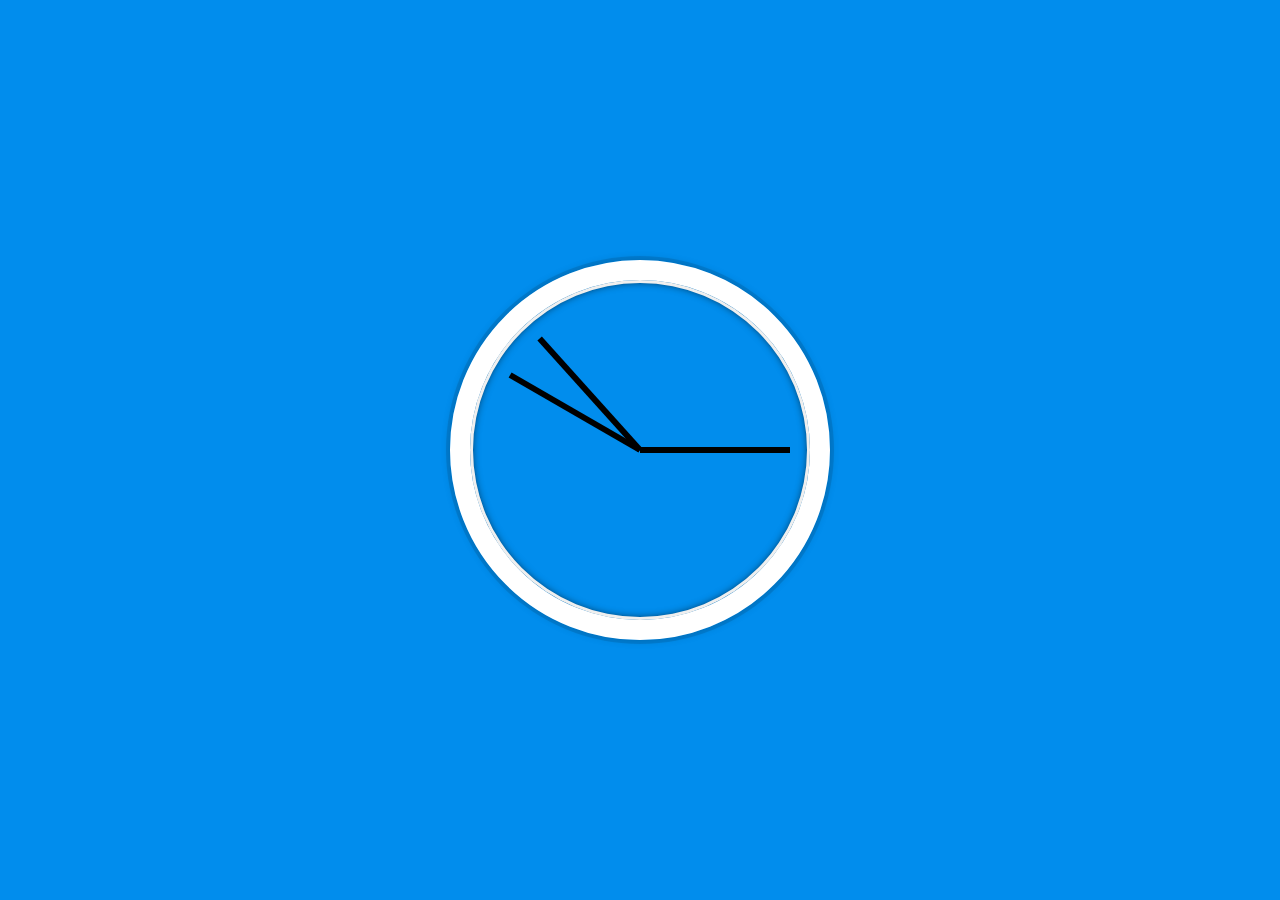
<file: 02 - JS and CSS Clock/index-START.html>
<!DOCTYPE html>
<html lang="en">
<head>
  <meta charset="UTF-8">
  <title>JS + CSS Clock</title>
  <link rel="icon" href="https://fav.farm/🔥" />
</head>
<body>


    <div class="clock">
      <div class="clock-face">
        <div class="hand hour-hand"></div>
        <div class="hand min-hand"></div>
        <div class="hand second-hand"></div>
      </div>
    </div>


  <style>
    html {
      background: #018DED url(https://unsplash.it/1500/1000?image=881&blur=5);
      background-size: cover;
      font-family: 'helvetica neue';
      text-align: center;
      font-size: 10px;
    }

    body {
      margin: 0;
      font-size: 2rem;
      display: flex;
      flex: 1;
      min-height: 100vh;
      align-items: center;
    }

    .clock {
      width: 30rem;
      height: 30rem;
      border: 20px solid white;
      border-radius: 50%;
      margin: 50px auto;
      position: relative;
      padding: 2rem;
      box-shadow:
        0 0 0 4px rgba(0,0,0,0.1),
        inset 0 0 0 3px #EFEFEF,
        inset 0 0 10px black,
        0 0 10px rgba(0,0,0,0.2);
    }

    .clock-face {
      position: relative;
      width: 100%;
      height: 100%;
      transform: translateY(-3px); /* account for the height of the clock hands */
    }

    .hand {
      width: 50%;
      height: 6px;
      background: black;
      position: absolute;
      top: 50%;
      rotate: 90deg; /* rotate 90 degrees by default so it starts at 12 oclock */
      transform-origin: right;
    }

  </style>

  <script>

    // get time 
    const now = new Date()
    let hours = now.getHours() // use let for hours so we can overwrite it to get 12 hour format
    if (hours > 12) { // converts 13 hours into 1 hours for clock face. 
      hours = hours - 12 
    }
    const minutes = now.getMinutes()
    const seconds = now.getSeconds()

    // calculate degrees from hours/minutes/seconds and assign 
    const hourHandDeg = (hours/12)*360 // hour hand will only be precise to the hour (i.e. will show exactly 9, even if it's 9:30)
    const minuteHandDeg = (minutes/60)*360
    const secondHandDeg = (seconds/60)*360
    
    // assign our elements using their css classes to local variables (they end with El, signifying they're an element)
    const hourHandEl = document.querySelector(".hour-hand") 
    const minuteHandEl = document.querySelector(".min-hand")
    const secondHandEl = document.querySelector(".second-hand")

    // check degrees in console that its correct 
    console.log(hourHandDeg)
    console.log(minuteHandDeg)
    console.log(secondHandDeg)

    // map our degrees to our hand elements
    hourHandEl.style.transform = `rotate(${hourHandDeg}deg)` // backticks and ${} are like python's f-strings. 
    minuteHandEl.style.transform = `rotate(${minuteHandDeg}deg)`
    secondHandEl.style.transform = `rotate(${secondHandDeg}deg)`

  </script>
</body>
</html>
</file>
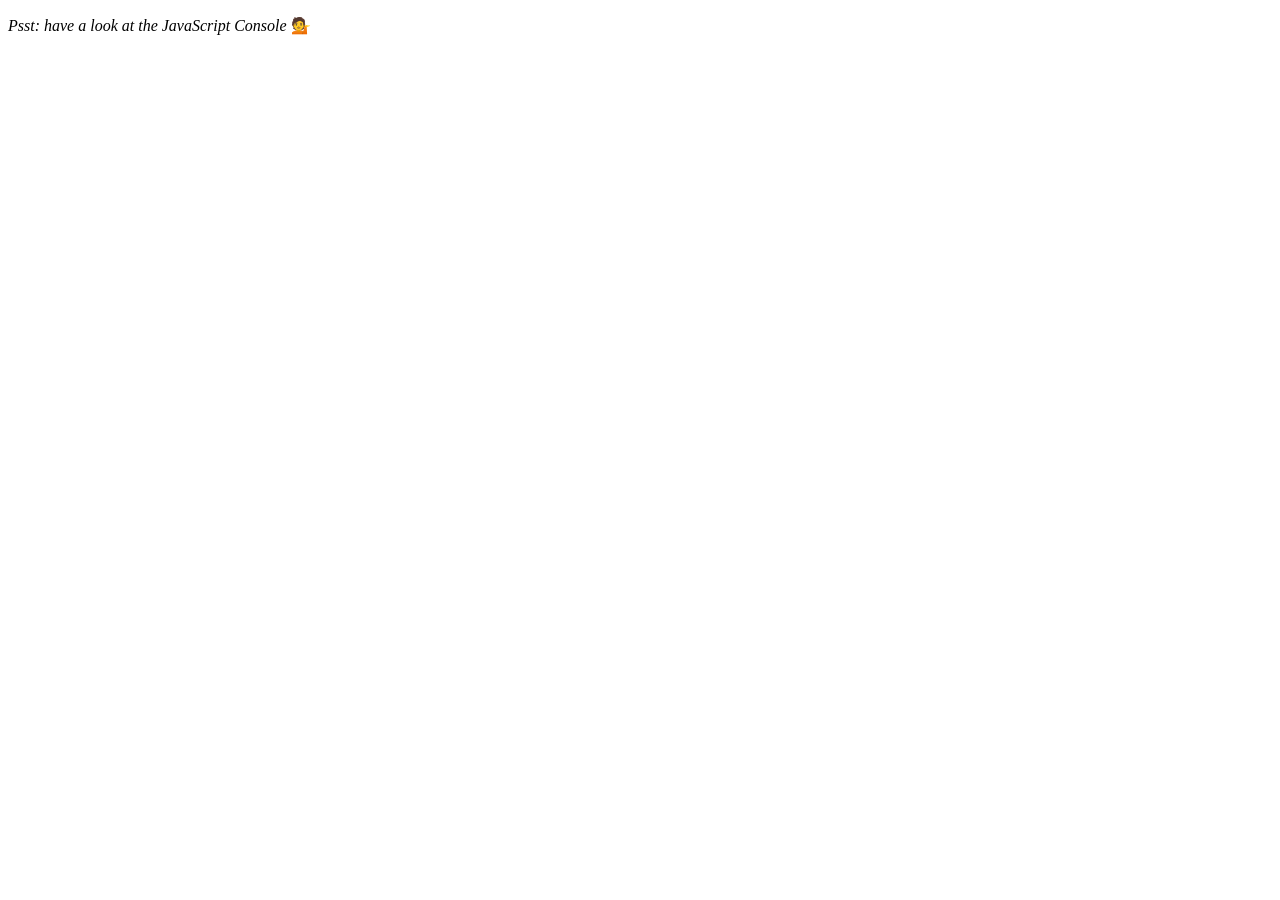
<file: 04 - Array Cardio Day 1/index-START.html>
<!DOCTYPE html>
<html lang="en">
<head>
  <meta charset="UTF-8">
  <title>Array Cardio 💪</title>
  <link rel="icon" href="https://fav.farm/🔥" />
</head>
<body>
  <p><em>Psst: have a look at the JavaScript Console</em> 💁</p>
  <script>
    // Get your shorts on - this is an array workout!
    // ## Array Cardio Day 1

    // Some data we can work with

    const inventors = [
      { first: 'Albert', last: 'Einstein', year: 1879, passed: 1955 },
      { first: 'Isaac', last: 'Newton', year: 1643, passed: 1727 },
      { first: 'Galileo', last: 'Galilei', year: 1564, passed: 1642 },
      { first: 'Marie', last: 'Curie', year: 1867, passed: 1934 },
      { first: 'Johannes', last: 'Kepler', year: 1571, passed: 1630 },
      { first: 'Nicolaus', last: 'Copernicus', year: 1473, passed: 1543 },
      { first: 'Max', last: 'Planck', year: 1858, passed: 1947 },
      { first: 'Katherine', last: 'Blodgett', year: 1898, passed: 1979 },
      { first: 'Ada', last: 'Lovelace', year: 1815, passed: 1852 },
      { first: 'Sarah E.', last: 'Goode', year: 1855, passed: 1905 },
      { first: 'Lise', last: 'Meitner', year: 1878, passed: 1968 },
      { first: 'Hanna', last: 'Hammarström', year: 1829, passed: 1909 }
    ];

    const people = [
      'Bernhard, Sandra', 'Bethea, Erin', 'Becker, Carl', 'Bentsen, Lloyd', 'Beckett, Samuel', 'Blake, William', 'Berger, Ric', 'Beddoes, Mick', 'Beethoven, Ludwig',
      'Belloc, Hilaire', 'Begin, Menachem', 'Bellow, Saul', 'Benchley, Robert', 'Blair, Robert', 'Benenson, Peter', 'Benjamin, Walter', 'Berlin, Irving',
      'Benn, Tony', 'Benson, Leana', 'Bent, Silas', 'Berle, Milton', 'Berry, Halle', 'Biko, Steve', 'Beck, Glenn', 'Bergman, Ingmar', 'Black, Elk', 'Berio, Luciano',
      'Berne, Eric', 'Berra, Yogi', 'Berry, Wendell', 'Bevan, Aneurin', 'Ben-Gurion, David', 'Bevel, Ken', 'Biden, Joseph', 'Bennington, Chester', 'Bierce, Ambrose',
      'Billings, Josh', 'Birrell, Augustine', 'Blair, Tony', 'Beecher, Henry', 'Biondo, Frank'
    ];
    
    // Array.prototype.filter()
    // 1. Filter the list of inventors for those who were born in the 1500's
    
    // you specify the filters to apply in a function. You can do this in a few ways
    // Defining the function first:
    function bornIn1500s(inventors) {
      if (inventors.year >= 1500 && inventors.year < 1600) {
        return true;
      }
    }
    const inventorsBornIn1500sFunctionFirst = inventors.filter(bornIn1500s)
    
    // Defining the function in line 
    const inventorsBornIn1500sFunctionInLine = inventors.filter(function bornIn1500sInLine(inventors) {
      if (inventors.year >= 1500 && inventors.year < 1600) {
        return true;
      }
    })

    // Using an arrow function (replace 'function bornIn1500s(inventors)' with '(inventors) => {[function body]}')
    const inventorsBornIn1500sArrowFunction = inventors.filter((inventors) => {if (inventors.year >= 1500 && inventors.year < 1600) {return true}})
    // You can also remove the if and return as filter will just keep rows where the given function evaluates to true
    const inventorsBornIn1500sArrowFunctionNoIf = inventors.filter((inventors) => inventors.year >= 1500 && inventors.year < 1600)

    console.log("Inventors born in the 1500s")
    console.table(inventorsBornIn1500sArrowFunction) // console.table is more useful than console.log sometimes for displaying arrays. 

    // Array.prototype.map()
    // 2. Give us an array of the inventors first and last names
    // map allows us to apply a function to each element, similar to .apply() in Python
    
    // With separate function:
    function splitNames(inventors) {
      return inventors.first + " " + inventors.last
    }
    inventorsFullNames = inventors.map(splitNames)

    inventorsFullNamesInLine = inventors.map((inventors) => {return inventors.first + " " + inventors.last})

    console.log("Inventors full names")
    console.table(inventorsFullNamesInLine)

    // Array.prototype.sort()
    // 3. Sort the inventors by birthdate, oldest to youngest
    // we can simply sort a single dimension array like people using .toSorted() or toReversed().
    // we could also use .sort() or .reverse() - but this modifies the original array so I've commented these out. 
    console.log("People sorted")
    console.log(people.toSorted())
    // console.log(people.sort())
    console.log("People sorted in reverse")
    // console.log(people.reverse())
    console.log(people.toReversed())

    // However if we want to sort using a custom sort order, we may need a custom function. We can give the .sort() function a custom function as a parameter. 
    // The function should look at items a and b, and compare them, and return 1 if a is greater than b, (i.e. +1 in the position order), or -1 if its less than, or 0 if equal to

    // so to sort oldest to youngest on birth date we could use this function:
    function reverseAgeOrder(a, b) {
      if (a.year < b.year) {
        return -1
      } else if (a.year === b.year) { // NOTE: Comparisons use ===, using = will cause some years to be assigned to each other 
        return 0 
      } else {
        return 1
      }
    }
    console.log("Inventors in reverse age order")
    console.table(inventors.toSorted(reverseAgeOrder))

    // or as an arrow function if you're mad. 
    const inventorsReverseAge = inventors.toSorted((a, b) => {if (a.year < b.year) {return -1} else if (a.year === b.year) {return 0} else {return 1}})

    // or even more advanced is to use an arrow function with a ternary if statement (basically a shortened if statement) like so
    const inventorsReverseAgeTernary = inventors.toSorted((a, b) => a.year > b.year ? 1 : a.year === b.year ? 0 : -1)

    // console.table(inventorsReverseAge)


    // Array.prototype.reduce()
    // 4. How many years did all the inventors live all together? (the question is asking for the total number of years lived by all inventors)
    // You can use a reduce function the same way you'd loop for an array. 
    // The reduce means we're just applying that function to each element in the array. 

    // For example, we can find out how many years did all the inventors live in total like so:
    let totalYears = 0

    for (var i = 0; i < inventors.length; i++) {
      totalYears += (inventors[i].passed - inventors[i].year)
    }

    console.log("Total Years (loop method)")
    console.log(totalYears)

    // Or we could make a function and pass this into reduce. 
    function sumYearsLived(totalYears, inventors) { // first argument is the running total, second argument is the value used in the function which we can add 
      // in this case we pass inventors, so we can use inventors.year and inventors.passed. Otherwise we could just pass year
      return totalYears += (inventors.passed - inventors.year) // add years to our running total
    }

    let totalYearsReduce = 0 
    totalYearsReduce = inventors.reduce(sumYearsLived, 0) // the second argument of reduced is always the initial value we want to start counting from
    console.log("Total Years (reduce method)")
    console.log(totalYearsReduce)

    // NOTE: Watch video to learn how to use REDUCE() in question 4, and finish off Reduce Exercise 8. Also see what he does for the wikipedia question 6. 


    // 5. Sort the inventors by years lived
    // Use map for this, and apply a function to calculate years lived like we would with .apply() in python
    console.table(inventors)
    function calculateYearsLived(inventors) {
      return {
        first: inventors.first, 
        last: inventors.last, 
        year: inventors.year, 
        passed: inventors.passed,
        yearsLived: inventors.passed - inventors.year 
      }
    }
    const inventorsYearsLived = inventors.map(calculateYearsLived)
    console.table(inventorsYearsLived)

    // 6. create a list of Boulevards in Paris that contain 'de' anywhere in the name
    // https://en.wikipedia.org/wiki/Category:Boulevards_in_Paris

    const listEl = document.querySelector(".mw-category-group")
    console.log(listEl) 
    // Start by getting the element using query select, then getting all <a> (link) elements, and getting the text content of each so we can get a list of boulevard names. 

    // To run below, go to wikipedia website, open dev tools, and run the below javascript in the console on that website. 
    // To get the dom elements we used inspect element and got the div names. 
    // 
    const category = document.querySelector('.mw-category'); // list of divs
    const links = Array.from(category.querySelectorAll('a')); // creates array of links within those divs by looking for <a></a>. 
    // each of these look like <a href="/wiki/Boulevards_of_Paris" title="Boulevards of Paris">Boulevards of Paris</a>

    const boulevards = links.map((link) => {return link.innerText}) // use a map to apply a function which returns the inner text from each <a> element. 
    // this is now an array of boulevard names

    // we can then filter this array for boulevards only containing 'de'  
    let deBoulevards = boulevards.filter((boulevard) => {if (boulevard.includes("de")) {return true}})
    console.log(deBoulevards)

    // or more concisely
    let deBoulevardsShort = boulevards.filter((boulevard) => boulevard.includes("de")) 
    console.log(deBoulevardsShort)

    // NOTE: however, something like:
    // let deBoulevards = boulevards.filter((boulevard) => {boulevard.includes("de")})
    // will not work, since i've included the short hand if statement in curly brackets, it doesn't return anything unless you tell it to.
    // Hence why i've returned true in the longer version, and left the curly brackets out in the concise version which uses implicit returns

    // NOTE: Could come back to this when I'm a bit more familiar with the DOM. Or just skip the DOM part and do the sorting, as can learn DOM later. 

    // 7. sort Exercise
    // Sort the people alphabetically by last name

    // create mapping function 
    function splitPeopleNames(people) {
      return {
        first: people.split(", ")[0],
        last: people.split(", ")[1]
      }
    }
    // apply mapping function 
    let peopleFullNames = people.map(splitPeopleNames)
  
    // sort people alphabetically by last name
    peopleFullNames.sort((a, b) => {if (a.last > b.last) {return 1} else if (a.last < b.last) {return -1} else {return 0}})
    console.table(peopleFullNames)

    // 8. Reduce Exercise
    // Sum up the instances of each of these
    const data = ['car', 'car', 'truck', 'truck', 'bike', 'walk', 'car', 'van', 'bike', 'walk', 'car', 'van', 'car', 'truck' ];

    // instances of car using function
    function countCars(total, data) {
      return total += 1 ? data === 'car' : 0 // uses inline if else. Similar to: '1 if data == 'car' else 0' in python. Think of '?' being if and ':' being else
    }    
    
    const carCount = data.reduce(countCars, 0) // start at 0 and use countCars function
    console.log("Car count")
    console.log(carCount)

    // instances of truck using arrow function
    const truckCount = data.reduce((total, data) => {return total += 1 ? data === 'truck' : 0}, 0) // dont forget to put 0 as the initial value at the end (value to start counting from)
    console.log("Truck count")
    console.log(truckCount)

    const vanCount = data.reduce((total, data) => total += 1 ? data === 'van' : 0, 0) // we can also remove the curly brackets to use implicit returns
    console.log("Van count")
    console.log(vanCount)

    // Finally, we could create a function which takes the data and the item to count as arguments and returns the result
    function countItems(data, item) {
      return data.reduce((total, data) => total += 1 ? data === item : 0, 0)
    }

    const bikeCount = countItems(data, item='bike')
    console.log("Bike count")
    console.log(bikeCount)

    const walkCount = countItems(data, 'walk')
    console.log("Walk count")
    console.log(walkCount)


  </script>
</body>
</html>
</file>
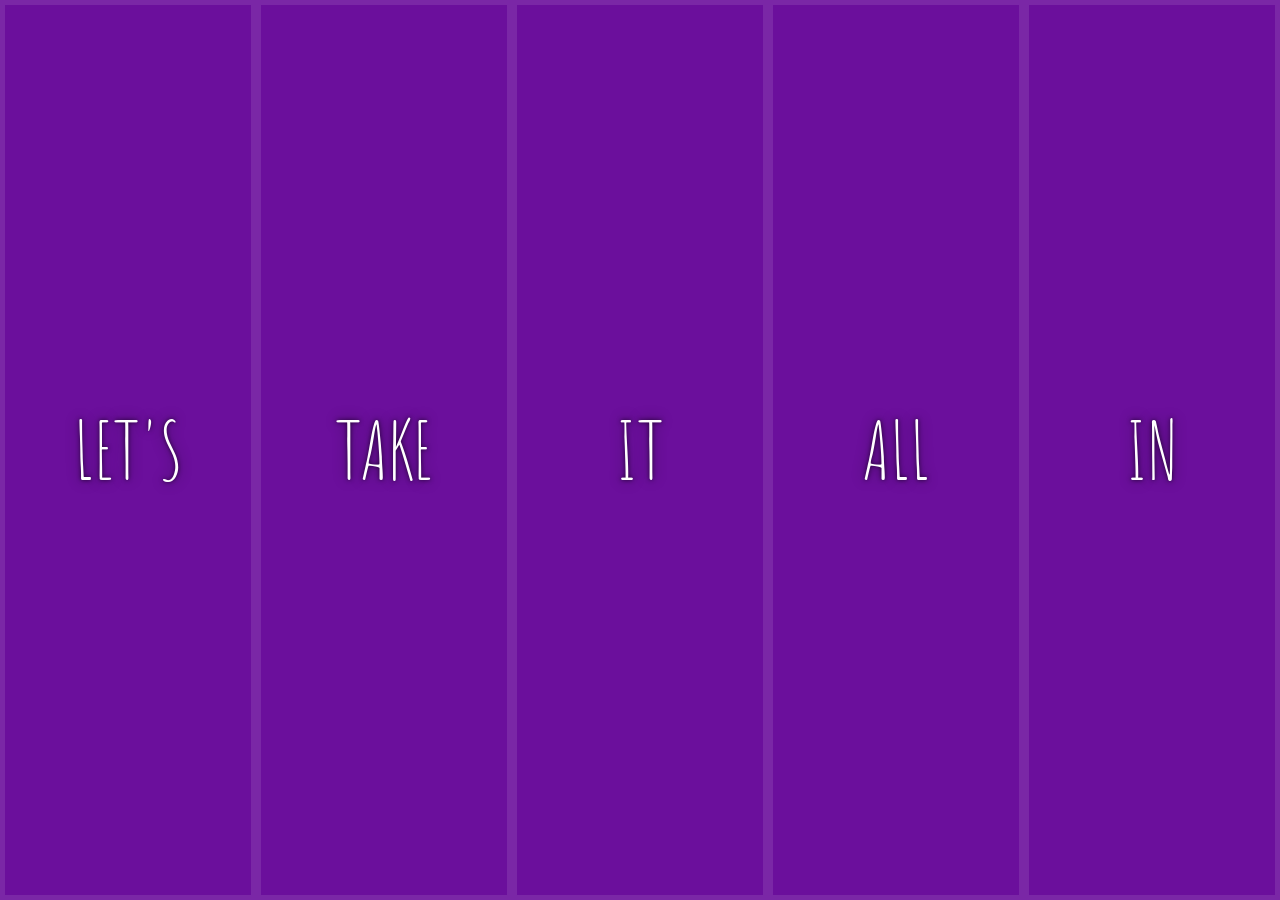
<file: 05 - Flex Panel Gallery/index-START.html>
<!DOCTYPE html>
<html lang="en">
<head>
  <meta charset="UTF-8">
  <title>Flex Panels 💪</title>
  <link href='https://fonts.googleapis.com/css?family=Amatic+SC' rel='stylesheet' type='text/css'>
  <link rel="icon" href="https://fav.farm/✅" />
</head>
<body>
  <style>
    html {
      box-sizing: border-box;
      background: #ffc600;
      font-family: 'helvetica neue';
      font-size: 20px;
      font-weight: 200;
    }

    body {
      margin: 0;
    }

    *, *:before, *:after {
      box-sizing: inherit;
    }

    .panels {
      min-height: 100vh;
      overflow: hidden;
      display: flex;
    }

    .panel {
      background: #6B0F9C;
      box-shadow: inset 0 0 0 5px rgba(255,255,255,0.1);
      color: white;
      text-align: center;
      align-items: center;
      /* Safari transitionend event.propertyName === flex */
      /* Chrome + FF transitionend event.propertyName === flex-grow */
      transition:
        font-size 0.7s cubic-bezier(0.61,-0.19, 0.7,-0.11),
        flex 0.7s cubic-bezier(0.61,-0.19, 0.7,-0.11),
        background 0.2s;
      font-size: 20px;
      background-size: cover;
      background-position: center;
      flex: 1;
      justify-content: center;
      display: flex;
      flex-direction: column;
    }

    .panel1 { background-image: url(https://images.unsplash.com/photo-1443891238287-325a8fddd0f7?w=1500&h=1500); }
    .panel2 { background-image: url(https://cdn.pixabay.com/photo/2017/08/07/16/48/green-2605621_1280.jpg); }
    .panel3 { background-image: url(https://images.unsplash.com/photo-1465188162913-8fb5709d6d57?w=1500&h=1500); }
    .panel4 { background-image: url(https://images.unsplash.com/photo-1442522772768-9032b6d10e3e?w=1500&h=1500); }
    .panel5 { background-image: url(https://images.unsplash.com/photo-1465156799763-2c087c332922?w=1500&h=1500); }

    /* Flex Items */
    .panel > * {
      margin: 0;
      width: 100%;
      transition: transform 0.5s;
      flex: 1 0 auto;
      display: flex;
      justify-content: center;
      align-items: center;
    }

    .panel > *:first-child { transform: translateY(-100%); }
    .panel.open-active > *:first-child { transform: translateY(0); }
    .panel > *:last-child { transform: translateY(100%); }
    .panel.open-active > *:last-child { transform: translateY(0); }

    .panel p {
      text-transform: uppercase;
      font-family: 'Amatic SC', cursive;
      text-shadow: 0 0 4px rgba(0, 0, 0, 0.72), 0 0 14px rgba(0, 0, 0, 0.45);
      font-size: 2em;
    }

    .panel p:nth-child(2) {
      font-size: 4em;
    }

    .panel.open {
      flex: 5;
      font-size: 40px;
    }

    @media only screen and (max-width: 600px) {
      .panel p {
        font-size: 1em;
      }
    }
  </style>


  <div class="panels">
    <div class="panel panel1">
      <p>Hey</p>
      <p>Let's</p>
      <p>Dance</p>
    </div>
    <div class="panel panel2">
      <p>Give</p>
      <p>Take</p>
      <p>Receive</p>
    </div>
    <div class="panel panel3">
      <p>Experience</p>
      <p>It</p>
      <p>Today</p>
    </div>
    <div class="panel panel4">
      <p>Give</p>
      <p>All</p>
      <p>You can</p>
    </div>
    <div class="panel panel5">
      <p>Life</p>
      <p>In</p>
      <p>Motion</p>
    </div>
  </div>

  <script>
    const panels = document.querySelectorAll('.panel'); // gives a nodelist of each panel, i.e. panels 1 through 5
    console.log(panels)

    function sleep(ms) {
        return new Promise(resolve => setTimeout(resolve, ms));
    }

    // now we have set up the panel.open and panel.open-active css classes. We need to toggle them using javascript functions. 
    // We can toggle these when you hover over one of the panels using an event listener. We can can tie the event to the DOM elements we got from our querySelectorAll above. 
    panels.forEach(panel => {
      panel.addEventListener("mouseenter", (event) => {
        panel.classList.add("open")
        panel.classList.add("open-active")
      })
      panel.addEventListener("mouseleave", (event) => {
        panel.classList.remove("open-active")
        panel.classList.remove("open")
      })
    });

    console.log(panels[0])


  </script>



</body>
</html>
</file>
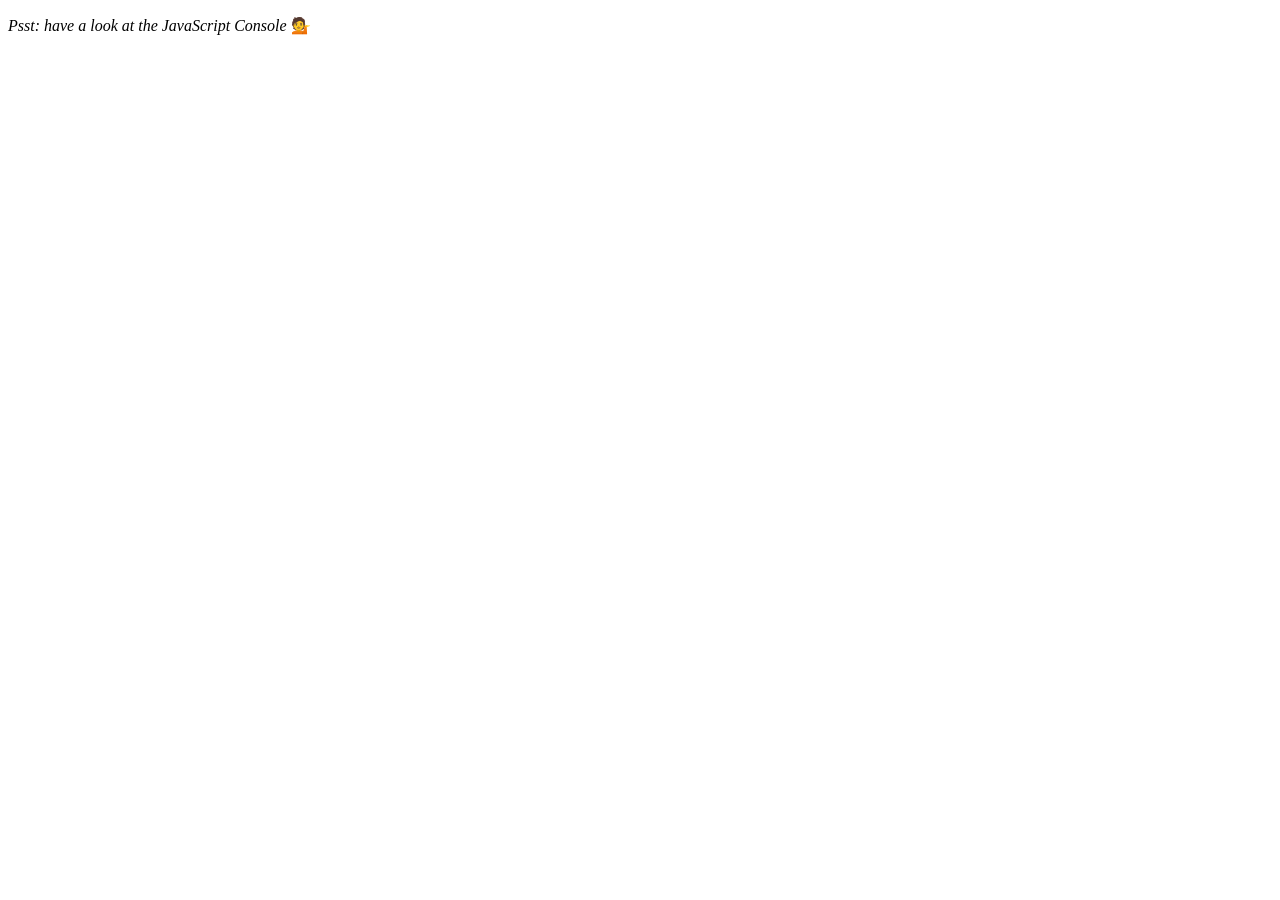
<file: 07 - Array Cardio Day 2/index-START.html>
<!DOCTYPE html>
<html lang="en">
<head>
  <meta charset="UTF-8">
  <title>Array Cardio 💪💪</title>
  <link rel="icon" href="https://fav.farm/🔥" />
</head>
<body>
  <p><em>Psst: have a look at the JavaScript Console</em> 💁</p>
  <script>
    // ## Array Cardio Day 2

    const people = [
      { name: 'Wes', year: 1988 },
      { name: 'Kait', year: 1986 },
      { name: 'Irv', year: 1970 },
      { name: 'Lux', year: 2015 }
    ];

    const comments = [
      { text: 'Love this!', id: 123456 },
      { text: 'Super good', id: 823423 },
      { text: 'You are the best', id: 2039842 },
      { text: 'Ramen is my fav food ever', id: 123523 },
      { text: 'Nice Nice Nice!', id: 542328 }
    ];

    // Some and Every Checks
    // Array.prototype.some() // is at least one person 19 or older?

    // function to take birth year, and subtract from current year to determine if the person is 19 
    function isAge19(person) {
      currentYear = (new Date().getFullYear()) // javascript way to get year
      if (currentYear - person.year > 19) {return true}
    }
    const isSomeoneAge19 = people.some(isAge19)
    console.log(isSomeoneAge19)

    // Array.prototype.every() // is everyone 19 or older?
    const isEveryoneAge19 = people.every(isAge19)
    console.log(isEveryoneAge19)

    // Array.prototype.find()
    // Find is like filter, but instead returns just the one you are looking for
    // find the comment with the ID of 823423
    // essentially this just returns the first element that matches what you're searching for. So we could find the first comment that matches id 823423, even if there are multiple
    const comment823423 = comments.find((comment) => comment.id === 823423) // NOTE: Remember equal to is three '='s 
    console.log(comment823423)
    // or if we just wanted the text we could do 
    console.log(comment823423.text)
    
    // Array.prototype.findIndex()
    // Find the comment with this ID
    // we can use find index to find the position of a certain element in our array. We can then use this to delete it 
    const comment823423position = comments.findIndex((comment) => comment.id === 823423)
    console.log()
    console.log({comment823423position}) 

    console.log("Comments before removal:")
    console.log(comments)

    // delete the comment with the ID of 823423  
    comments.splice(comment823423position, 1) // remove 1 element at given index given by comment823423position variable 
    // remember that splice works inplace. It can also be used to replace elements if we passed a third argument with what we want to replace it with. 

    console.log("Comments after removal:")
    console.log(comments)

    // Another method of removing an element, is to create a new array without that element by using slices. #
    
    const comment2039842position = comments.findIndex((comment) => comment.id === 2039842)

    // We're essentially getting two slices of the array before and after the index position, and spreading the two arrays using '...' and combining them into our new array
    const newComments = [
      ...comments.slice(0, comment2039842position),
      ...comments.slice(comment2039842position+1) // second argument in slice defaults to array.length, so this is the same as .slice(comment2039842position+1, comments.length)
    ]

    console.log("New comments after removing comment id 2039842:")
    console.log(newComments)
    

  </script>
</body>
</html>
</file>
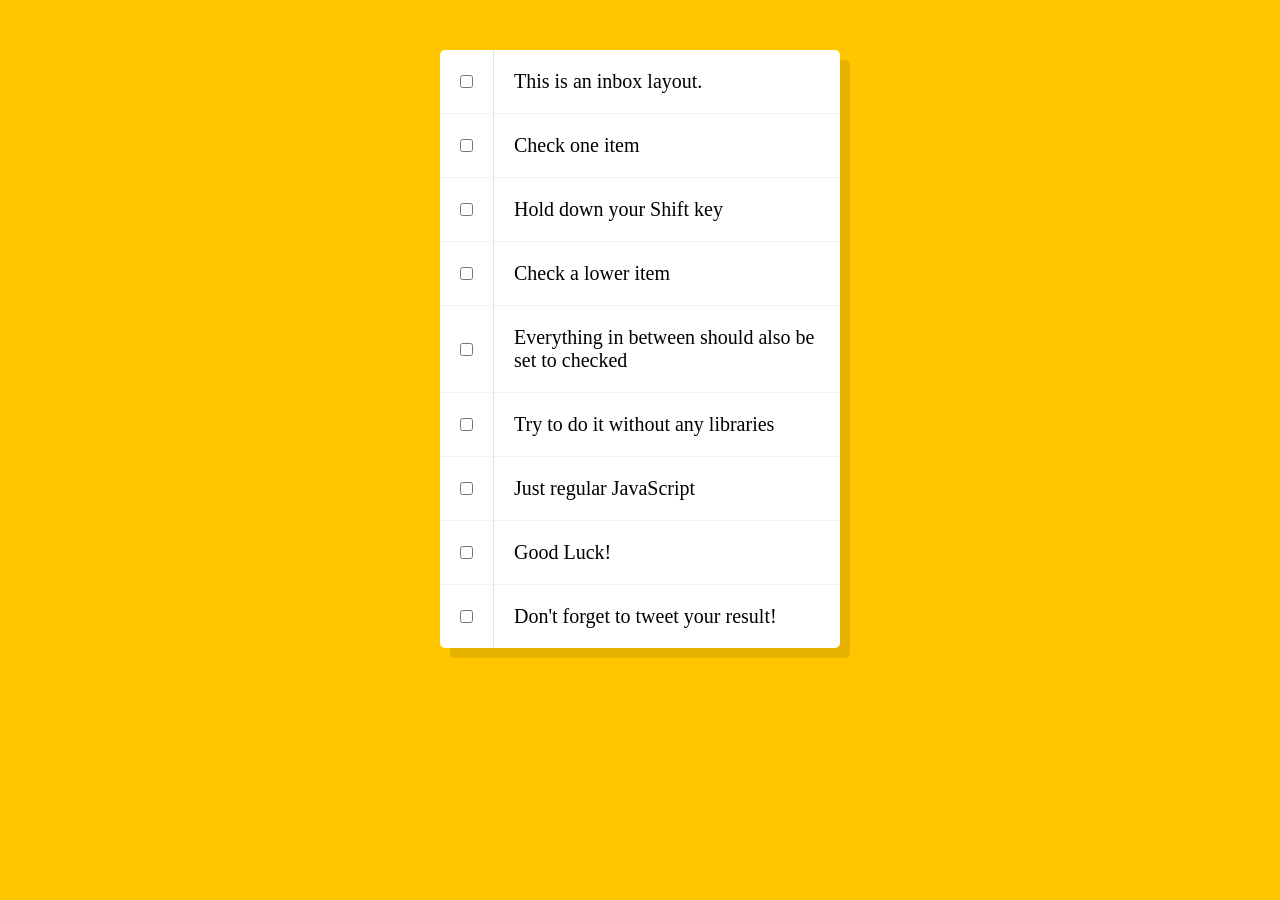
<file: 10 - Hold Shift and Check Checkboxes/index-START.html>
<!DOCTYPE html>
<html lang="en">
<head>
  <meta charset="UTF-8">
  <title>Hold Shift to Check Multiple Checkboxes</title>
  <link rel="icon" href="https://fav.farm/🔥" />
</head>
<body>
  <style>

    html {
      font-family: sans-serif;
      background: #ffc600;
    }

    .inbox {
      max-width: 400px;
      margin: 50px auto;
      background: white;
      border-radius: 5px;
      box-shadow: 10px 10px 0 rgba(0,0,0,0.1);
    }

    .item {
      display: flex;
      align-items: center;
      border-bottom: 1px solid #F1F1F1;
    }

    .item:last-child {
      border-bottom: 0;
    }

    input:checked + p {
      background: #F9F9F9;
      text-decoration: line-through;
    }

    input[type="checkbox"] {
      margin: 20px;
    }

    p {
      margin: 0;
      padding: 20px;
      transition: background 0.2s;
      flex: 1;
      font-family:'helvetica neue';
      font-size: 20px;
      font-weight: 200;
      border-left: 1px solid #D1E2FF;
    }
  </style>
   <!--
   The following is a common layout you would see in an email client.

   When a user clicks a checkbox, holds Shift, and then clicks another checkbox a few rows down, all the checkboxes inbetween those two checkboxes should be checked.

  -->
  <div class="inbox">
    <div class="item">
      <input type="checkbox">
      <p>This is an inbox layout.</p>
    </div>
    <div class="item">
      <input type="checkbox">
      <p>Check one item</p>
    </div>
    <div class="item">
      <input type="checkbox">
      <p>Hold down your Shift key</p>
    </div>
    <div class="item">
      <input type="checkbox">
      <p>Check a lower item</p>
    </div>
    <div class="item">
      <input type="checkbox">
      <p>Everything in between should also be set to checked</p>
    </div>
    <div class="item">
      <input type="checkbox">
      <p>Try to do it without any libraries</p>
    </div>
    <div class="item">
      <input type="checkbox">
      <p>Just regular JavaScript</p>
    </div>
    <div class="item">
      <input type="checkbox">
      <p>Good Luck!</p>
    </div>
    <div class="item">
      <input type="checkbox">
      <p>Don't forget to tweet your result!</p>
    </div>
  </div>

<script>

  const checkboxes = document.querySelectorAll(".item input") // get checkbox elements as a nodeList
  // console.dir(checkboxes[0]) // find out how to get value from checkbox

  let shiftKeyPressed = false
  let lastChecked = 0
  let justChecked = 0

  window.addEventListener("keydown", (e) => {if (e.shiftKey) {shiftKeyPressed = true} else {shiftKeyPressed = false}})
  window.addEventListener("keyup", (e) => {if (e.shiftKey) {shiftKeyPressed = true} else {shiftKeyPressed = false}})
  let i = 0
  checkboxes.forEach((checkbox) => {
    checkbox.addEventListener("change", fillCheckboxes) // add an event listener to each checkbox which calls the fillCheckboxes() function
    checkbox.setAttribute("id", i) // add numbered ids to each checkbox so we know which has been checked. 
    i = i + 1
  })

  console.log(checkboxes)

  function fillCheckboxes(e) {

    // get the values of each checkbox in an array. Updates with each checkbox change
    const checkboxValues = Array.from(checkboxes).map((checkbox) => (checkbox.checked))
    console.log(checkboxValues)

    lastChecked = justChecked // assign old justChecked variable to lastChecked
    justChecked = Number(e.target.id) // assign new justChecked variable to the element id. 
    // NOTE: Must convert .id to Number, as by default HTML elements will give you a string. Otherwise it adds a string and a number. like "2" + 1 = 21. 

  
    if (shiftKeyPressed) {
      console.log(`lastChecked: ${lastChecked}`)
      console.log(`justChecked: ${justChecked}`)
      // loop through each position between the index position of the two checkboxes, and check them. 
      if (lastChecked < justChecked) {
        for (let step = lastChecked+1; step < justChecked; step++) {
          console.log(`step: ${step}`)
          checkboxes[step].checked = true
        }
      } else {
        for (let step = justChecked+1; step < lastChecked; step++) {
          console.log(`step: ${step}`)
          checkboxes[step].checked = true
        }
      }

    } else {
      console.info("Shift key not pressed")
    }

  }



  
  console.log(checkboxes)

</script>
</body>
</html>
</file>
